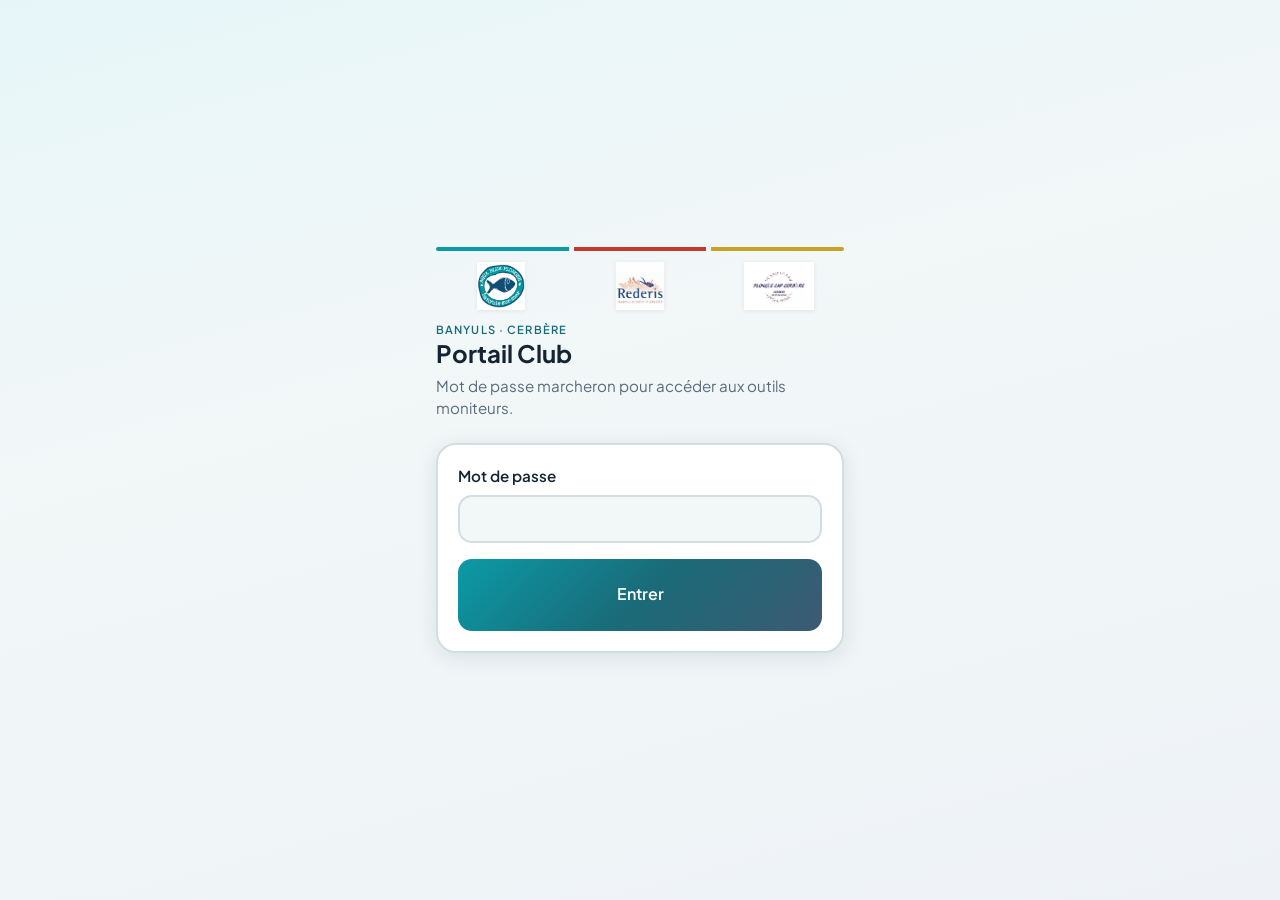
<file: site/install.html>
﻿<!DOCTYPE html>
<html lang="fr">
<head>
  <meta charset="UTF-8">
  <meta name="viewport" content="width=device-width, initial-scale=1, viewport-fit=cover">
  <title>Installer — Portail Club</title>
  <meta name="description" content="Installer le Portail Club sur votre téléphone — QR code et raccourci écran d'accueil.">
  <meta name="theme-color" content="#132534">
  <meta name="apple-mobile-web-app-capable" content="yes">
  <link rel="manifest" href="manifest.webmanifest">
  <link rel="icon" href="assets/icons/icon-192.svg" type="image/svg+xml">
  <link rel="apple-touch-icon" href="assets/icons/icon-192.svg">
  <link rel="preconnect" href="https://fonts.googleapis.com">
  <link rel="preconnect" href="https://fonts.gstatic.com" crossorigin>
  <link href="https://fonts.googleapis.com/css2?family=Plus+Jakarta+Sans:wght@400;500;600;700&display=swap" rel="stylesheet">
  <link rel="stylesheet" href="assets/css/portal.css?v=__BUILD_VERSION__">
  <script src="assets/js/club-auth.js?v=__BUILD_VERSION__"></script>
</head>
<body data-page="install">
  <main class="install-page">
    <a href="index.html" class="install-page__back" aria-label="Retour au portail">
      <svg width="20" height="20" viewBox="0 0 24 24" fill="none" stroke="currentColor" stroke-width="2" stroke-linecap="round" stroke-linejoin="round" aria-hidden="true">
        <line x1="19" y1="12" x2="5" y2="12"/><polyline points="12 19 5 12 12 5"/>
      </svg>
      Retour
    </a>

    <div class="portal__club-strip" aria-hidden="true">
      <span></span><span></span><span></span>
    </div>

    <h1>Installer le portail</h1>
    <p class="install-page__lead">Scannez le QR code ou ajoutez le raccourci sur l'écran d'accueil — sans Play Store.</p>

    <section class="install-card" aria-labelledby="qr-title">
      <h2 id="qr-title" class="visually-hidden">QR code</h2>
      <div class="install-card__qr">
        <canvas id="install-qr" width="240" height="240" role="img" aria-label="QR code vers le Portail Club"></canvas>
      </div>
      <p class="install-card__url"><strong id="install-url">https://diveapps.serveblog.net/portailClub/</strong></p>
    </section>

    <button type="button" id="pwa-install-btn" class="install-btn install-btn--hidden">Installer sur cet appareil</button>

    <section class="install-steps" aria-labelledby="steps-title">
      <h2 id="steps-title">Sur un autre téléphone</h2>
      <ol>
        <li><strong>Android</strong> — Chrome, menu ⋮, puis « Ajouter à l'écran d'accueil ».</li>
        <li><strong>iPhone</strong> — Safari, bouton Partager, puis « Sur l'écran d'accueil ».</li>
        <li>Ouvrir depuis l'icône : mode plein écran, gros boutons, utilisable en combinaison mouillée.</li>
      </ol>
    </section>
  </main>
  <script src="assets/js/qrcodegen.js"></script>
  <script src="assets/js/app-update.js?v=__BUILD_VERSION__" defer></script>
  <script src="assets/js/portal.js?v=__BUILD_VERSION__" defer></script>
</body>
</html>
</file>
<file: site/assets/css/portal.css>
@import url('brand-tokens.css');

*,
*::before,
*::after {
  box-sizing: border-box;
  -webkit-tap-highlight-color: transparent;
}

html {
  -webkit-text-size-adjust: 100%;
}

body {
  margin: 0;
  min-height: 100dvh;
  font-family: var(--font-sans);
  font-size: 16px;
  line-height: 1.4;
  color: var(--pc-text);
  background:
    linear-gradient(165deg, var(--club-aquablue-soft) 0%, var(--pc-bg) 38%, var(--club-cerbere-soft) 100%);
}

/* --- Layout portail --- */

.portal {
  min-height: 100dvh;
  padding: calc(1rem + var(--safe-top)) 1rem calc(1.25rem + var(--safe-bottom));
  max-width: 28rem;
  margin: 0 auto;
  display: flex;
  flex-direction: column;
}

.portal__top {
  margin-bottom: 1.5rem;
}

.portal__club-strip {
  display: flex;
  gap: 5px;
  margin-bottom: 0.65rem;
  border-radius: 6px;
  overflow: hidden;
}

.portal__club-strip span {
  flex: 1;
  height: 4px;
}

.portal__club-strip span:nth-child(1) { background: var(--club-aquablue); }
.portal__club-strip span:nth-child(2) { background: var(--club-rederis); }
.portal__club-strip span:nth-child(3) { background: var(--club-cerbere-accent); }

.portal__club-logos {
  display: flex;
  align-items: center;
  gap: 0.5rem;
  margin: 0 0 0.75rem;
  padding: 0;
  list-style: none;
}

.portal__club-logos li {
  flex: 1;
  display: flex;
  justify-content: center;
}

.portal__club-logo {
  width: 100%;
  height: 3rem;
  object-fit: contain;
  object-position: center;
  filter: drop-shadow(0 1px 2px rgba(19, 37, 52, 0.08));
}

.portal__eyebrow {
  margin: 0;
  font-size: 0.7rem;
  font-weight: 600;
  letter-spacing: 0.1em;
  text-transform: uppercase;
  color: var(--pc-accent);
}

.portal__title {
  margin: 0.15rem 0 0;
  font-size: 1.5rem;
  font-weight: 700;
  line-height: 1.15;
}

/* --- Grille apps --- */

.apps {
  flex: 1;
  display: grid;
  grid-template-columns: repeat(2, 1fr);
  gap: 1rem;
  align-content: start;
}

.app-tile {
  display: flex;
  flex-direction: column;
  align-items: center;
  justify-content: center;
  gap: 0.75rem;
  min-height: 9.5rem;
  padding: 1.25rem 0.75rem;
  border-radius: 20px;
  background: var(--pc-surface);
  border: 2px solid var(--pc-border);
  box-shadow: var(--pc-shadow);
  text-decoration: none;
  color: inherit;
  transition: border-color 0.15s, transform 0.1s;
}

.app-tile:active {
  transform: scale(0.98);
  border-color: var(--pc-accent);
  background: var(--pc-accent-soft);
}

.app-tile__icon {
  width: 4.5rem;
  height: 4.5rem;
  display: flex;
  align-items: center;
  justify-content: center;
  border-radius: 18px;
  background: var(--pc-accent-soft);
  color: var(--pc-accent);
}

.app-tile__icon svg {
  width: 2.75rem;
  height: 2.75rem;
}

.app-tile__label {
  margin: 0;
  font-size: 1rem;
  font-weight: 600;
  text-align: center;
  line-height: 1.2;
}

.app-tile--solo {
  grid-column: 1 / -1;
  min-height: 10.5rem;
}

.app-tile--solo .app-tile__icon {
  width: 5.5rem;
  height: 5.5rem;
}

.app-tile--solo .app-tile__icon svg {
  width: 3.25rem;
  height: 3.25rem;
}

.app-tile--solo .app-tile__label {
  font-size: 1.15rem;
}

.app-tile--external {
  position: relative;
}

.app-tile__external {
  position: absolute;
  top: 0.65rem;
  right: 0.75rem;
  width: 0.85rem;
  height: 0.85rem;
  color: var(--pc-muted);
  pointer-events: none;
}

.app-tile__icon--mabadive {
  background: #e8f3f7;
  color: #197297;
}

.app-tile--mabadive:active {
  border-color: #197297;
  background: #e8f3f7;
}

.app-tile__icon--cover {
  padding: 0;
  overflow: hidden;
  background: #0d3a6e;
}

.app-tile__icon--cover img {
  width: 100%;
  height: 100%;
  object-fit: cover;
  object-position: center;
  display: block;
}

.app-tile--ffessm-carnet:active {
  border-color: #0c9aa7;
  background: #e8f4f8;
}

/* --- Pied de page --- */

.portal__footer {
  margin-top: 2rem;
  padding-top: 1rem;
  border-top: 1px solid var(--pc-border);
  font-size: 0.8rem;
  color: var(--pc-muted);
  text-align: center;
}

.portal__footer a {
  color: var(--pc-accent);
  text-decoration: none;
  padding: 0.5rem;
  display: inline-block;
  min-height: var(--pc-tap-min);
  line-height: calc(var(--pc-tap-min) - 1rem);
}

/* --- Page install + QR --- */

.install-page {
  min-height: 100dvh;
  padding: calc(1rem + var(--safe-top)) 1.25rem calc(1.5rem + var(--safe-bottom));
  max-width: 28rem;
  margin: 0 auto;
}

.install-page__back {
  display: inline-flex;
  align-items: center;
  gap: 0.35rem;
  min-height: var(--pc-tap-min);
  margin-bottom: 1rem;
  font-size: 0.95rem;
  font-weight: 500;
  color: var(--pc-accent);
  text-decoration: none;
}

.install-page__back:active {
  opacity: 0.7;
}

.install-page h1 {
  margin: 0 0 0.5rem;
  font-size: 1.6rem;
  font-weight: 700;
}

.install-page__lead {
  margin: 0 0 1.5rem;
  color: var(--pc-muted);
  font-size: 1rem;
}

/* --- Page connexion --- */

.login-page {
  min-height: 100dvh;
  padding: calc(1.5rem + var(--safe-top)) 1.25rem calc(1.5rem + var(--safe-bottom));
  max-width: 28rem;
  margin: 0 auto;
  display: flex;
  flex-direction: column;
  justify-content: center;
}

.login-page__brand {
  margin-bottom: 1.5rem;
}

.login-page__title {
  margin: 0.15rem 0 0.5rem;
  font-size: 1.5rem;
  font-weight: 700;
  line-height: 1.15;
}

.login-page__lead {
  margin: 0;
  color: var(--pc-muted);
  font-size: 0.95rem;
  line-height: 1.45;
}

.login-card {
  padding: 1.25rem;
  border-radius: 20px;
  background: var(--pc-surface);
  border: 2px solid var(--pc-border);
  box-shadow: var(--pc-shadow);
}

.login-card__label {
  display: block;
  margin-bottom: 0.5rem;
  font-size: 0.95rem;
  font-weight: 600;
}

.login-card__input {
  width: 100%;
  min-height: 3rem;
  padding: 0.65rem 0.85rem;
  border: 2px solid var(--pc-border);
  border-radius: 14px;
  font: inherit;
  font-size: 1rem;
  color: var(--pc-text);
  background: var(--pc-bg);
}

.login-card__input:focus {
  outline: none;
  border-color: var(--pc-accent);
  box-shadow: 0 0 0 3px var(--pc-accent-soft);
}

.login-card__input[aria-invalid="true"] {
  border-color: #c0392b;
}

.login-card__error {
  margin: 0.65rem 0 0;
  font-size: 0.9rem;
  color: #c0392b;
}

.login-card__submit {
  width: 100%;
  min-height: var(--pc-tap-min);
  margin-top: 1rem;
  border: 0;
  border-radius: 14px;
  background: linear-gradient(135deg, var(--club-aquablue) 0%, var(--pc-accent) 50%, var(--club-cerbere) 100%);
  color: #fff;
  font: inherit;
  font-size: 1rem;
  font-weight: 600;
  cursor: pointer;
}

.login-card__submit:active {
  transform: scale(0.98);
  opacity: 0.92;
}

.install-card {
  padding: 1.5rem;
  border-radius: 20px;
  background: var(--pc-surface);
  border: 2px solid var(--pc-border);
  box-shadow: var(--pc-shadow);
  text-align: center;
  margin-bottom: 1.25rem;
}

.install-card__qr {
  display: flex;
  justify-content: center;
  margin-bottom: 1rem;
}

.install-card__qr canvas,
.install-card__qr img {
  border-radius: 12px;
}

.install-card__url {
  margin: 0;
  font-size: 0.85rem;
  color: var(--pc-muted);
  word-break: break-all;
}

.install-card__url strong {
  color: var(--pc-text);
  font-weight: 600;
}

.install-btn {
  display: flex;
  align-items: center;
  justify-content: center;
  width: 100%;
  min-height: 3.5rem;
  margin-bottom: 1rem;
  padding: 0.75rem 1.25rem;
  font-family: inherit;
  font-size: 1.05rem;
  font-weight: 600;
  color: #fff;
  background: linear-gradient(135deg, var(--club-aquablue) 0%, var(--pc-accent) 50%, var(--club-cerbere) 100%);
  border: none;
  border-radius: 14px;
  cursor: pointer;
  box-shadow: var(--pc-shadow);
}

.install-btn:active {
  transform: scale(0.98);
  filter: brightness(1.05);
}

.install-btn:disabled,
.install-btn--hidden {
  display: none;
}

.install-steps {
  padding: 1.25rem;
  border-radius: 16px;
  background: var(--pc-accent-soft);
  border: 1px solid var(--pc-border);
}

.install-steps h2 {
  margin: 0 0 0.75rem;
  font-size: 1rem;
  font-weight: 600;
}

.install-steps ol {
  margin: 0;
  padding-left: 1.25rem;
  color: var(--pc-muted);
  font-size: 0.95rem;
}

.install-steps li {
  margin-bottom: 0.5rem;
}

.install-steps li:last-child {
  margin-bottom: 0;
}

/* --- Stub app --- */

.app-shell {
  min-height: 100dvh;
  padding: calc(1rem + var(--safe-top)) 1rem calc(1.25rem + var(--safe-bottom));
  max-width: 28rem;
  margin: 0 auto;
}

.app-shell__back {
  display: inline-flex;
  align-items: center;
  gap: 0.35rem;
  min-height: var(--pc-tap-min);
  margin-bottom: 1.25rem;
  font-size: 0.95rem;
  font-weight: 500;
  color: var(--pc-accent);
  text-decoration: none;
}

.app-shell__header {
  display: flex;
  align-items: center;
  gap: 1rem;
  margin-bottom: 1.5rem;
}

.app-shell__icon {
  width: 4rem;
  height: 4rem;
  display: flex;
  align-items: center;
  justify-content: center;
  border-radius: 16px;
  background: var(--pc-accent-soft);
  color: var(--pc-accent);
}

.app-shell__icon svg {
  width: 2.5rem;
  height: 2.5rem;
}

.app-shell__title {
  margin: 0;
  font-size: 1.4rem;
  font-weight: 700;
}

.app-shell__stub {
  padding: 1.5rem;
  border-radius: 16px;
  background: var(--pc-surface);
  border: 2px solid var(--pc-border);
  color: var(--pc-muted);
  text-align: center;
  font-size: 1rem;
}

.visually-hidden {
  position: absolute;
  width: 1px;
  height: 1px;
  padding: 0;
  margin: -1px;
  overflow: hidden;
  clip: rect(0, 0, 0, 0);
  white-space: nowrap;
  border: 0;
}

@media (min-width: 400px) {
  .apps {
    grid-template-columns: repeat(2, 1fr);
  }
}

/* --- Bannière mise à jour (app-update.js) --- */

.pc-update-banner {
  position: fixed;
  left: 0;
  right: 0;
  bottom: 0;
  z-index: 10000;
  display: flex;
  flex-wrap: wrap;
  align-items: center;
  gap: 0.65rem 1rem;
  padding: 0.85rem 1rem calc(0.85rem + var(--safe-bottom));
  background: var(--pc-text);
  color: #fff;
  box-shadow: 0 -4px 24px rgba(0, 0, 0, 0.2);
}

.pc-update-banner__text {
  margin: 0;
  flex: 1 1 12rem;
  font-size: 0.9rem;
  line-height: 1.35;
}

.pc-update-banner__meta {
  display: block;
  margin-top: 0.15rem;
  font-size: 0.78rem;
  font-weight: 500;
  opacity: 0.75;
}

.pc-update-banner__actions {
  display: flex;
  gap: 0.5rem;
  flex-shrink: 0;
}

.pc-update-banner__btn {
  min-height: 2.5rem;
  padding: 0.45rem 0.85rem;
  font-family: inherit;
  font-size: 0.88rem;
  font-weight: 600;
  border-radius: 10px;
  border: 1px solid rgba(255, 255, 255, 0.35);
  background: transparent;
  color: #fff;
  cursor: pointer;
}

.pc-update-banner__btn--primary {
  background: var(--pc-accent);
  border-color: var(--pc-accent);
}
</file>
<file: site/apps/infos-club/assets/css/infos-club.css>
/* Infos club — hub documentaire (aligné portal.css) */

.ic-app {
  min-height: 100dvh;
  padding: calc(0.75rem + var(--safe-top)) 1rem calc(1.25rem + var(--safe-bottom));
  max-width: 28rem;
  margin: 0 auto;
  display: flex;
  flex-direction: column;
}

.ic-app--viewer {
  max-width: none;
  padding-left: 0;
  padding-right: 0;
}

.ic-topbar {
  display: flex;
  align-items: center;
  gap: 0.65rem;
  margin-bottom: 1rem;
  padding-left: 1rem;
  padding-right: 1rem;
}

.ic-app--viewer .ic-topbar {
  flex-shrink: 0;
}

.ic-back {
  display: inline-flex;
  align-items: center;
  justify-content: center;
  min-width: 2.75rem;
  min-height: 2.75rem;
  border: 2px solid var(--pc-border);
  border-radius: 14px;
  background: var(--pc-surface);
  color: var(--pc-accent);
  text-decoration: none;
  flex-shrink: 0;
}

.ic-back:active {
  background: var(--pc-accent-soft);
  transform: scale(0.98);
}

.ic-back svg {
  width: 1.25rem;
  height: 1.25rem;
}

.ic-topbar__brand {
  flex: 1;
  min-width: 0;
}

.ic-topbar__eyebrow {
  margin: 0;
  font-size: 0.7rem;
  font-weight: 600;
  letter-spacing: 0.08em;
  text-transform: uppercase;
  color: var(--pc-muted);
}

.ic-topbar__title {
  margin: 0.1rem 0 0;
  font-size: 1.15rem;
  font-weight: 700;
  line-height: 1.2;
}

.ic-hub {
  flex: 1;
  display: grid;
  grid-template-columns: 1fr;
  gap: 1rem;
  align-content: start;
}

.ic-svg-view {
  flex: 1;
  overflow: auto;
  -webkit-overflow-scrolling: touch;
  background: #f8f9fa;
  padding: 0.5rem 1rem 1rem;
}

.ic-svg-view img {
  display: block;
  width: 100%;
  height: auto;
  max-width: 100%;
}

.ic-doc-frame {
  display: block;
  width: 100%;
  flex: 1;
  min-height: calc(100dvh - 4.5rem - var(--safe-top) - var(--safe-bottom));
  border: 0;
  background: #fff;
}

@media (min-width: 640px) {
  .ic-app {
    max-width: 32rem;
  }

  .ic-app--viewer {
    max-width: none;
  }
}
</file>
